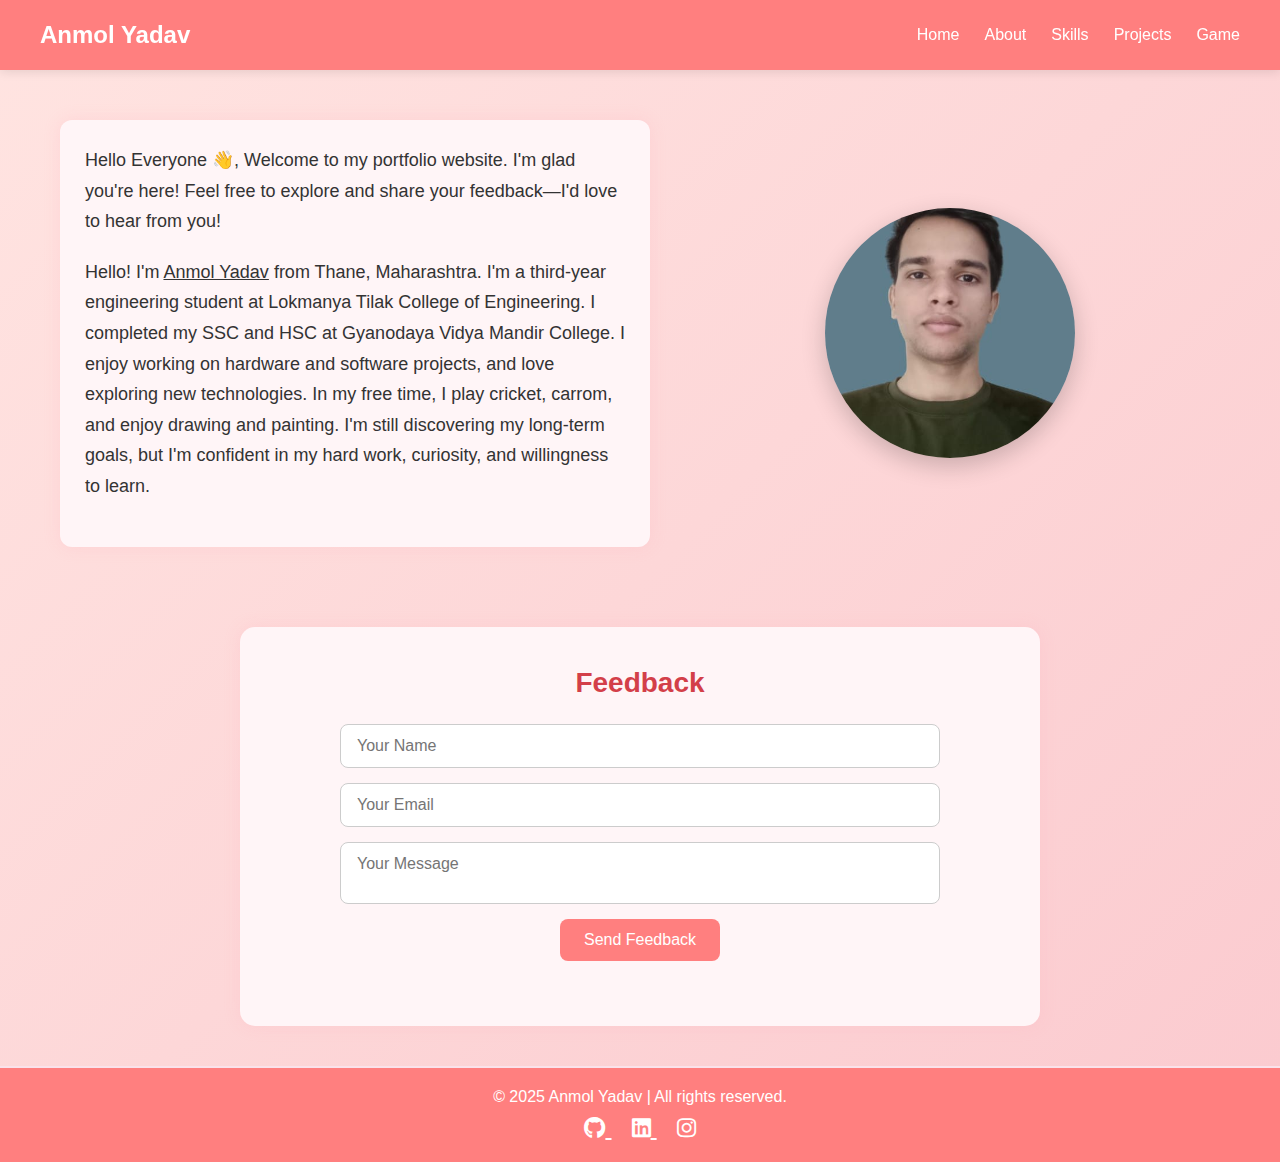
<file: index.html>
<!DOCTYPE html>
<html lang="en">
  <head>
    <meta charset="UTF-8" />
    <meta name="viewport" content="width=device-width, initial-scale=1.0" />
    <title>Anmol</title>
    <link
      rel="stylesheet"
      href="https://cdnjs.cloudflare.com/ajax/libs/font-awesome/6.5.0/css/all.min.css"
    />
    <link rel="stylesheet" href="style.css" />
  </head>
  <body>
    <!-- Navigation Bar -->
    <div class="nav_row">
      <div class="text">
        <h1>Anmol Yadav</h1>
      </div>
      <div class="nav">
        <a href="#home">Home</a>
        <a href="#about" onclick="about()">About</a>
        <a href="#skill" onclick="skill()">Skills</a>
        <a href="#project" onclick="project()">Projects</a>
        <a href="#game" onclick="game()">Game</a>
      </div>
    </div>

    <!-- Content Section -->
    <section class="content" id="home">
      <div class="row1">
        <p class="intro">
          Hello Everyone 👋, Welcome to my portfolio website. I'm glad you're
          here! Feel free to explore and share your feedback—I'd love to hear
          from you!
        </p>
        <p class="about">
          Hello! I'm <u>Anmol Yadav</u> from Thane, Maharashtra. I'm a
          third-year engineering student at Lokmanya Tilak College of
          Engineering. I completed my SSC and HSC at Gyanodaya Vidya Mandir
          College. I enjoy working on hardware and software projects, and love
          exploring new technologies. In my free time, I play cricket, carrom,
          and enjoy drawing and painting. I'm still discovering my long-term
          goals, but I'm confident in my hard work, curiosity, and willingness
          to learn.
        </p>
      </div>
      <div class="row2">
        <img src="anmol2.jpg" alt="Anmol" class="img" />
      </div>
    </section>

    <!-- Feedback Section -->
    <section class="feedback" id="feedback">
      <h2>Feedback</h2>
      <form id="feedbackForm">
        <input type="text" id="name" placeholder="Your Name" required />
        <input type="email" id="email" placeholder="Your Email" required />
        <textarea id="message" placeholder="Your Message" required></textarea>
        <button type="submit">Send Feedback</button>
        <p id="feedbackMsg"></p>
      </form>
    </section>

    <!-- Footer Section -->
    <footer class="footer">
      <div class="footer-content">
        <p>&copy; 2025 Anmol Yadav | All rights reserved.</p>
        <div class="socials">
          <a
            href="https://github.com/yadavAnmol"
            target="_blank"
            title="GitHub"
          >
            <i class="fab fa-github"></i>
          </a>
          <a
            href="https://www.linkedin.com/in/anmol-yadav-643a19314/"
            target="_blank"
            title="LinkedIn"
          >
            <i class="fab fa-linkedin"></i>
          </a>
          <a
            href="https://www.instagram.com/krishna__397/?hl=en"
            target="_blank"
            title="Instagram"
          >
            <i class="fab fa-instagram"></i>
          </a>
        </div>
      </div>
    </footer>

    <script src="script.js"></script>
  </body>
</html>
</file>
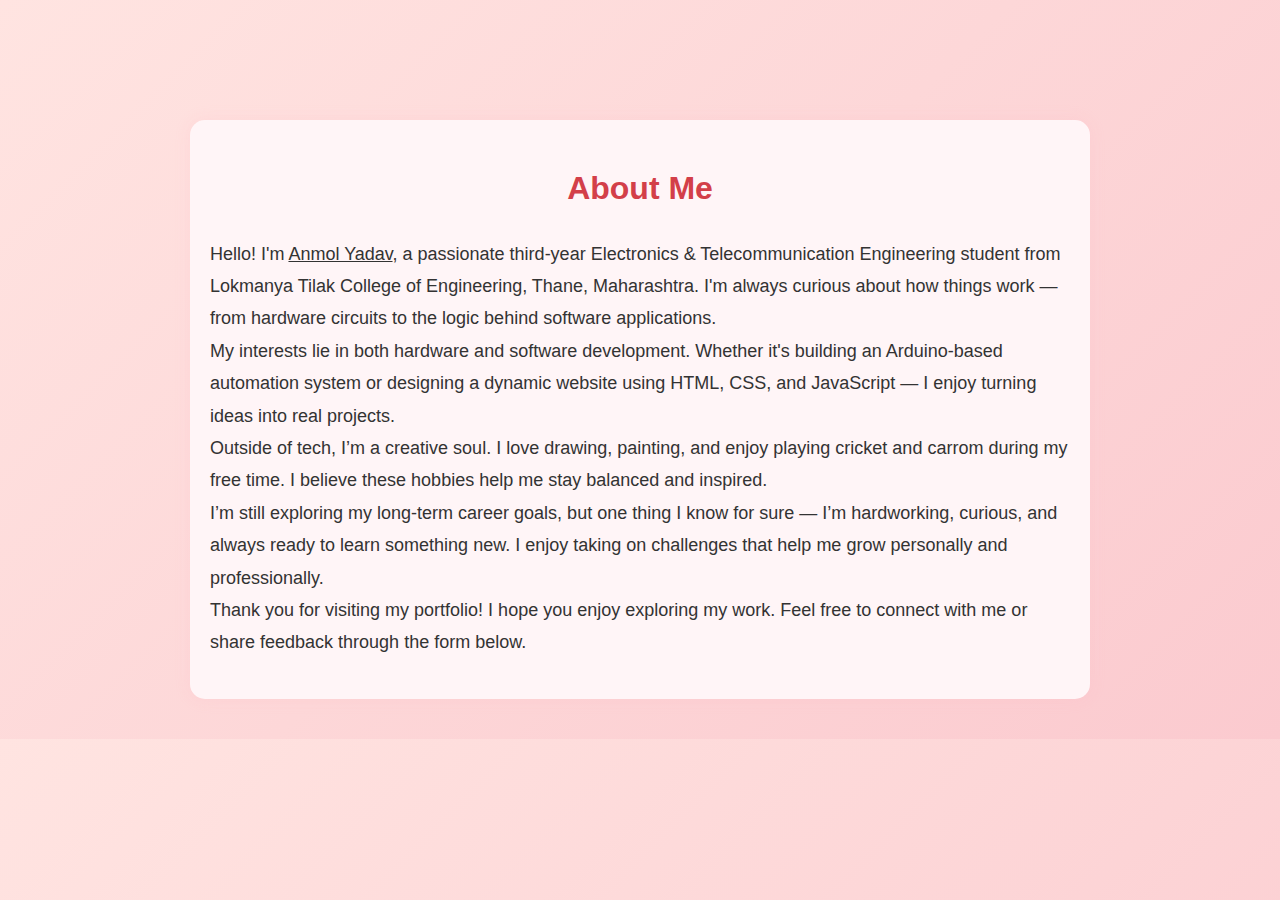
<file: about.html>
<!DOCTYPE html>
<html lang="en">
  <head>
    <meta charset="UTF-8" />
    <meta name="viewport" content="width=device-width, initial-scale=1.0" />
    <title>About</title>
    <link rel="stylesheet" href="style.css" />
  </head>
  <body>
    <section id="about" class="about-section">
      <h2>About Me</h2>
      <p>
        Hello! I'm <u>Anmol Yadav</u>, a passionate third-year Electronics &
        Telecommunication Engineering student from Lokmanya Tilak College of
        Engineering, Thane, Maharashtra. I'm always curious about how things
        work — from hardware circuits to the logic behind software applications.
      </p>
      <p>
        My interests lie in both hardware and software development. Whether it's
        building an Arduino-based automation system or designing a dynamic
        website using HTML, CSS, and JavaScript — I enjoy turning ideas into
        real projects.
      </p>
      <p>
        Outside of tech, I’m a creative soul. I love drawing, painting, and
        enjoy playing cricket and carrom during my free time. I believe these
        hobbies help me stay balanced and inspired.
      </p>
      <p>
        I’m still exploring my long-term career goals, but one thing I know for
        sure — I’m hardworking, curious, and always ready to learn something
        new. I enjoy taking on challenges that help me grow personally and
        professionally.
      </p>
      <p>
        Thank you for visiting my portfolio! I hope you enjoy exploring my work.
        Feel free to connect with me or share feedback through the form below.
      </p>
    </section>

    <script src="script.js"></script>
  </body>
</html>
</file>
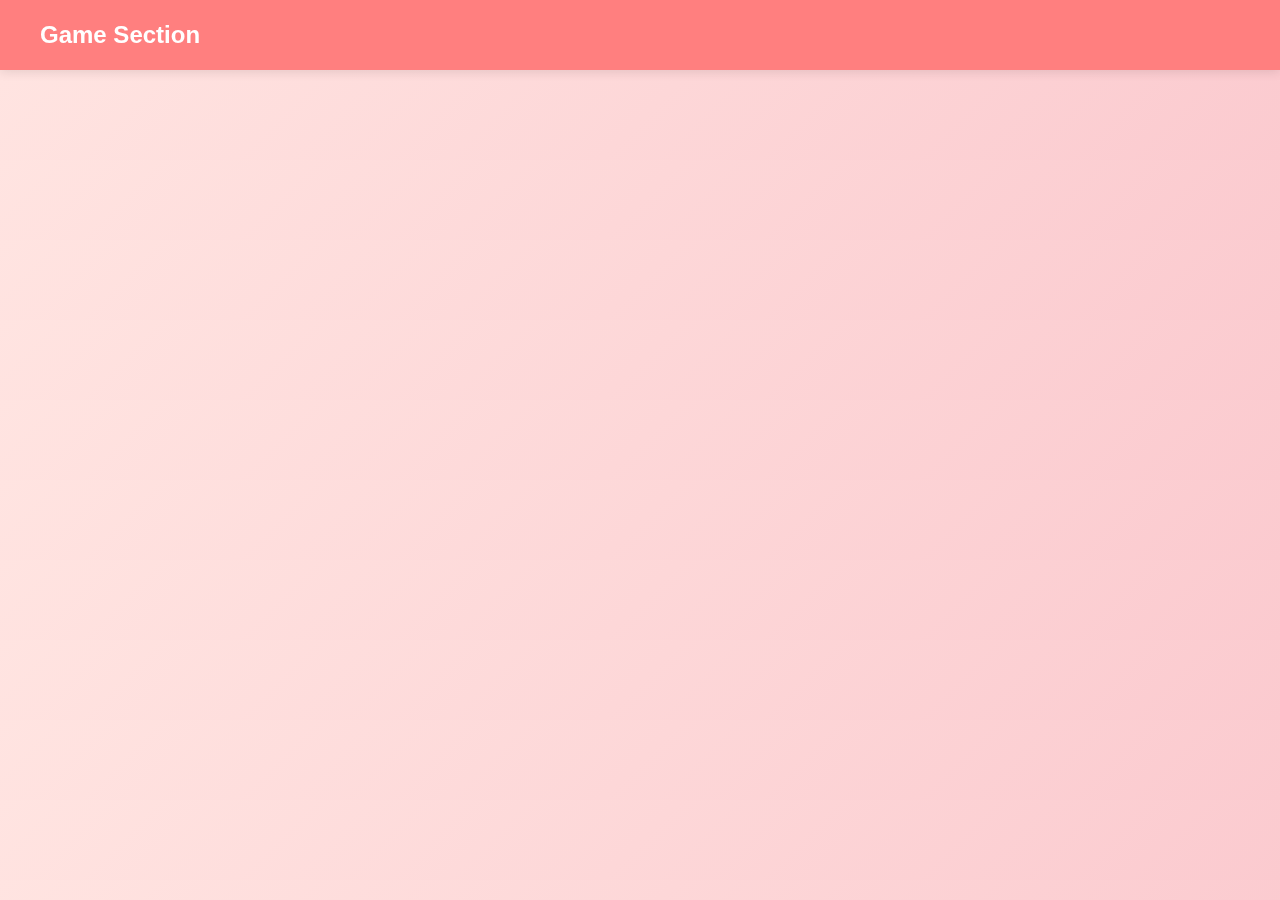
<file: game.html>
<!DOCTYPE html>
<html lang="en">
  <head>
    <meta charset="UTF-8" />
    <meta name="viewport" content="width=device-width, initial-scale=1.0" />
    <title>Game</title>
    <link rel="stylesheet" href="style.css" />
  </head>
  <body>
    <div class="nav_row">
      <div class="text">
        <h1>Game Section</h1>
      </div>
    </div>
    <script src="script.js"></script>
  </body>
</html>
</file>
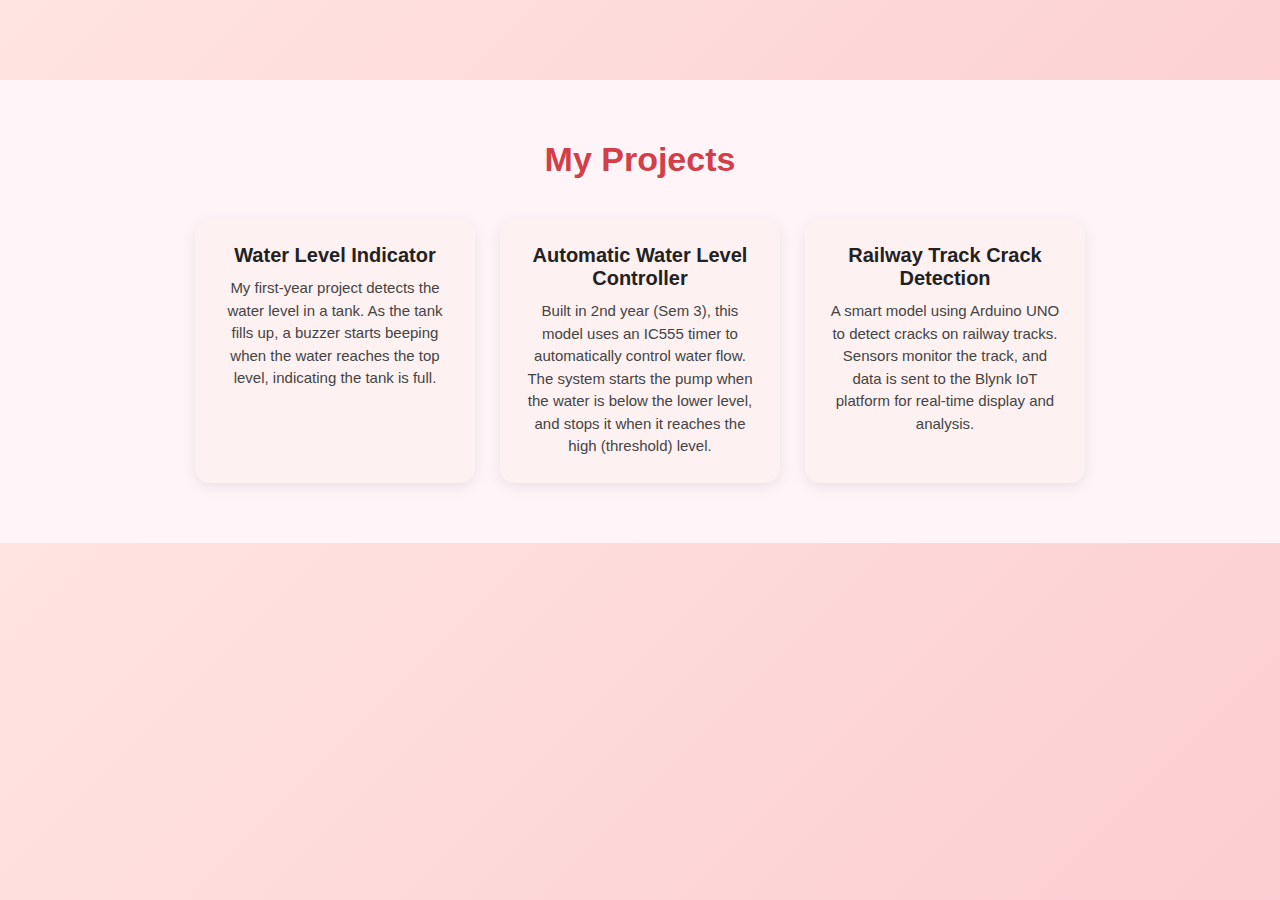
<file: project.html>
<!DOCTYPE html>
<html lang="en">
  <head>
    <meta charset="UTF-8" />
    <meta name="viewport" content="width=device-width, initial-scale=1.0" />
    <title>Projects | Anmol Yadav</title>
    <link rel="stylesheet" href="style.css" />
  </head>
  <body>
    <!-- Project Section -->
    <section id="project" class="projects-section">
      <h2>My Projects</h2>
      <div class="projects-container">

        <!-- Project 1: Water Level Indicator -->
        <div class="project-card">
          <h3>Water Level Indicator</h3>
          <p>
            My first-year project detects the water level in a tank. As the tank fills up, a buzzer starts beeping when the water reaches the top level, indicating the tank is full.
          </p>
        </div>

        <!-- Project 2: Automatic Water Level Controller -->
        <div class="project-card">
          <h3>Automatic Water Level Controller</h3>
          <p>
            Built in 2nd year (Sem 3), this model uses an IC555 timer to automatically control water flow. The system starts the pump when the water is below the lower level, and stops it when it reaches the high (threshold) level.
          </p>
        </div>

        <!-- Project 3: Railway Track Crack Detection -->
        <div class="project-card">
          <h3>Railway Track Crack Detection</h3>
          <p>
            A smart model using Arduino UNO to detect cracks on railway tracks. Sensors monitor the track, and data is sent to the Blynk IoT platform for real-time display and analysis.
          </p>
        </div>

      </div>
    </section>
  </body>
</html>
</file>
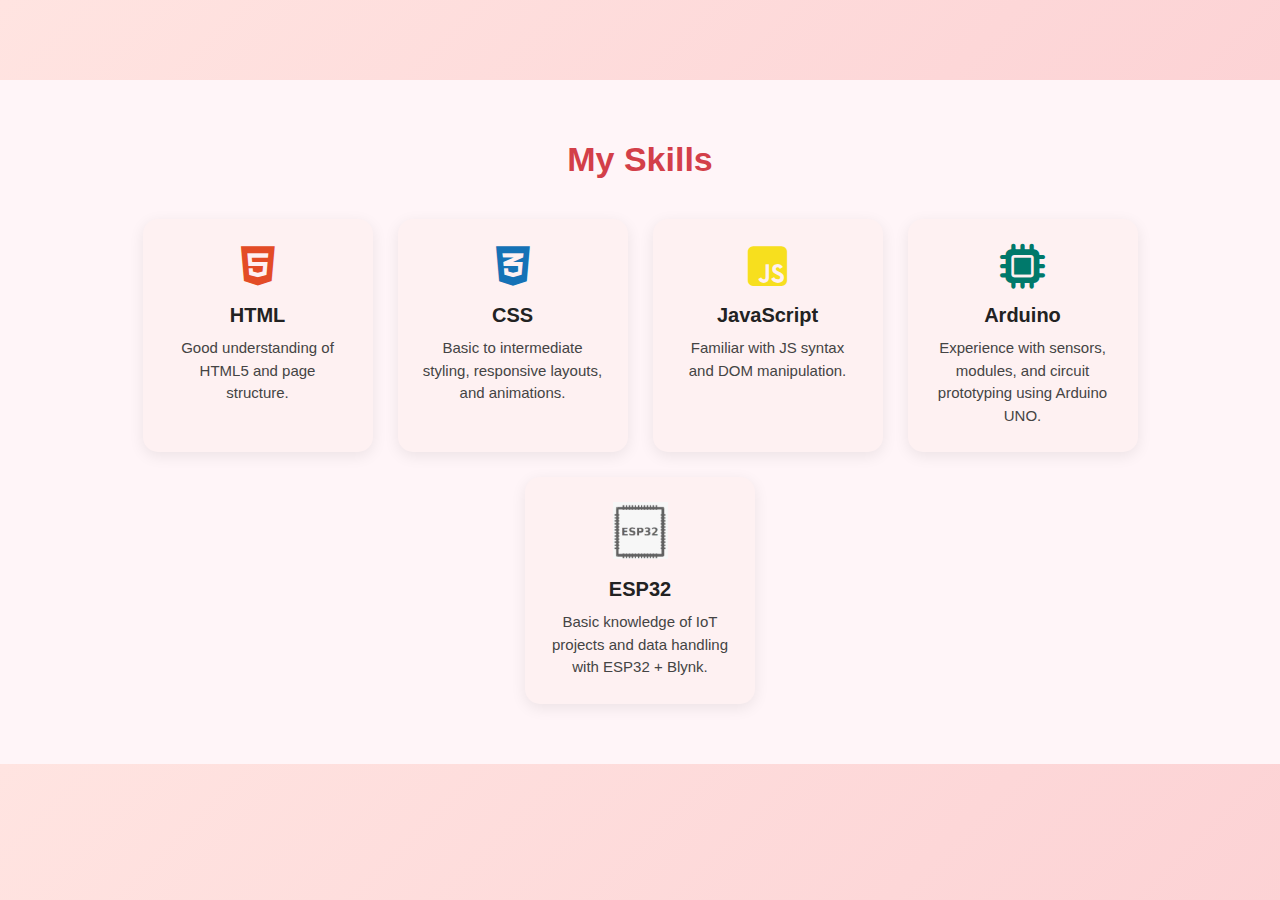
<file: skill.html>
<!DOCTYPE html>
<html lang="en">
  <head>
    <meta charset="UTF-8" />
    <meta name="viewport" content="width=device-width, initial-scale=1.0" />
    <title>Skills | Anmol Yadav</title>
    <link
      rel="stylesheet"
      href="https://cdnjs.cloudflare.com/ajax/libs/font-awesome/6.5.0/css/all.min.css"
    />
    <link rel="stylesheet" href="style.css" />
  </head>
  <body>
    <section id="skill" class="skills-section">
      <h2>My Skills</h2>
      <div class="skills-container">
        <!-- HTML Skill -->
        <div class="skill-card">
          <i class="fab fa-html5 skill-icon" style="color: #e34c26;"></i>
          <h3>HTML</h3>
          <p>Good understanding of HTML5 and page structure.</p>
        </div>

        <!-- CSS Skill -->
        <div class="skill-card">
          <i class="fab fa-css3-alt skill-icon" style="color: #1572b6;"></i>
          <h3>CSS</h3>
          <p>Basic to intermediate styling, responsive layouts, and animations.</p>
        </div>

        <!-- JS Skill -->
        <div class="skill-card">
          <i class="fab fa-js-square skill-icon" style="color: #f7df1e;"></i>
          <h3>JavaScript</h3>
          <p>Familiar with JS syntax and DOM manipulation.</p>
        </div>

        <!-- Arduino Skill -->
        <div class="skill-card">
          <i class="fas fa-microchip skill-icon" style="color: #00796b;"></i>
          <h3>Arduino</h3>
          <p>Experience with sensors, modules, and circuit prototyping using Arduino UNO.</p>
        </div>

        <!-- ESP32 Skill with image -->
        <div class="skill-card">
          <img
            src="esp32.png"
            alt="ESP32"
            class="esp32-icon"
          />
          <h3>ESP32</h3>
          <p>Basic knowledge of IoT projects and data handling with ESP32 + Blynk.</p>
        </div>
      </div>
    </section>
  </body>
</html>
</file>
<file: style.css>
* {
  margin: 0;
  padding: 0;
  box-sizing: border-box;
  font-family: 'Segoe UI', Tahoma, Geneva, Verdana, sans-serif;
}

body {
  background: linear-gradient(135deg, #ffe4e1, #fbcacf);
  padding-top: 80px;
  color: #333;
}

/* Navbar */
.nav_row {
  position: fixed;
  top: 0;
  width: 100%;
  height: 70px;
  background-color: #ff7f7f;
  box-shadow: 0 2px 10px rgba(0, 0, 0, 0.1);
  padding: 0 40px;
  display: flex;
  justify-content: space-between;
  align-items: center;
  z-index: 1000;
}

.text h1 {
  font-size: 24px;
  color: white;
}

.nav {
  display: flex;
  gap: 25px;
}

.nav a {
  color: white;
  text-decoration: none;
  font-size: 16px;
  font-weight: 500;
  position: relative;
}

.nav a::after {
  content: '';
  height: 2px;
  width: 0;
  background: white;
  position: absolute;
  left: 0;
  bottom: -5px;
  transition: 0.3s ease;
}

.nav a:hover::after {
  width: 100%;
}

/* Content */
.content {
  display: flex;
  flex-wrap: wrap;
  gap: 30px;
  padding: 40px 60px;
  align-items: center;
  justify-content: center;
}

.row1 {
  flex: 1;
  min-width: 300px;
  max-width: 600px;
  font-size: 18px;
  line-height: 1.7;
  background-color: #fff5f7;
  padding: 25px;
  border-radius: 12px;
  box-shadow: 0 0 15px rgba(255, 182, 193, 0.3);
}

.row1 p {
  margin-bottom: 20px;
}

.row1 strong {
  color: #d33f49;
}

.row2 {
  flex: 1;
  display: flex;
  justify-content: center;
  align-items: center;
}

.row2 img {
  width: 250px;
  height: 250px;
  object-fit: cover;
  border-radius: 50%;
  box-shadow: 0 8px 25px rgba(0, 0, 0, 0.2);
  transition: transform 0.3s ease;
}

.row2 img:hover {
  transform: scale(1.05);
}

/* Feedback Section */
.feedback {
  background-color: #fff5f7;
  padding: 40px 20px;
  text-align: center;
  margin: 40px auto;
  max-width: 800px;
  border-radius: 15px;
  box-shadow: 0 0 15px rgba(255, 182, 193, 0.3);
}

.feedback h2 {
  font-size: 28px;
  margin-bottom: 25px;
  color: #d33f49;
}

.feedback form {
  display: flex;
  flex-direction: column;
  gap: 15px;
  align-items: center;
}

.feedback input,
.feedback textarea {
  width: 100%;
  max-width: 600px;
  padding: 12px 16px;
  border: 1px solid #ccc;
  border-radius: 8px;
  font-size: 16px;
  resize: none;
}

.feedback button {
  padding: 12px 24px;
  background-color: #ff7f7f;
  border: none;
  color: white;
  font-size: 16px;
  border-radius: 8px;
  cursor: pointer;
  transition: background-color 0.3s ease;
}

.feedback button:hover {
  background-color: #e55e5e;
}

#feedbackMsg {
  margin-top: 10px;
  font-size: 16px;
  color: green;
}

/* Footer */
.footer {
  width: 100%;
  background-color: #ff7f7f;
  color: white;
  padding: 20px 0;
  text-align: center;
  margin-top: 40px;
  border-top: 2px solid #fae2ea;
}

.footer-content {
  display: flex;
  flex-direction: column;
  align-items: center;
  gap: 10px;
}

.footer-content p {
  margin: 0;
  font-size: 16px;
}

.socials a {
  margin: 0 10px;
  font-size: 22px;
  color: white;
  transition: transform 0.2s ease;
}

.socials a:hover {
  transform: scale(1.3);
  color: #ffe4e1;
}

/* Responsive */
@media (max-width: 768px) {
  .content {
    flex-direction: column;
    padding: 30px 20px;
  }

  .row2 img {
    width: 200px;
    height: 200px;
  }

  .nav_row {
    flex-direction: column;
    height: auto;
    padding: 10px 20px;
  }

  .nav {
    flex-wrap: wrap;
    justify-content: center;
    margin-top: 10px;
  }
}

/* About section */

.about-section {
  background-color: #fff5f7;
  padding: 40px 20px;
  max-width: 900px;
  margin: 40px auto;
  border-radius: 15px;
  box-shadow: 0 0 15px rgba(255, 182, 193, 0.2);
  font-size: 18px;
  line-height: 1.8;
  color: #333;
}

.about-section h2 {
  text-align: center;
  font-size: 32px;
  margin-bottom: 20px;
  color: #d33f49;
}

.about-section strong {
  color: #cc3366;
}


/* Skill section */
.skills-section {
  background-color: #fff5f8;
  padding: 60px 20px;
  text-align: center;
}

.skills-section h2 {
  font-size: 34px;
  margin-bottom: 40px;
  color: #d33f49;
}

.skills-container {
  display: flex;
  flex-wrap: wrap;
  justify-content: center;
  gap: 25px;
}

.skill-card {
  background-color: #fef1f2;
  border-radius: 15px;
  padding: 25px;
  width: 230px;
  box-shadow: 0 4px 15px rgba(0, 0, 0, 0.08);
  transition: transform 0.3s ease;
}

.skill-card:hover {
  transform: translateY(-7px);
}

.skill-icon {
  font-size: 45px;
  margin-bottom: 15px;
}

.esp32-icon {
  width: 55px;
  height: auto;
  margin-bottom: 15px;
  filter: grayscale(30%);
}

.skill-card h3 {
  font-size: 20px;
  margin-bottom: 10px;
  color: #222;
}

.skill-card p {
  font-size: 15px;
  color: #444;
  line-height: 1.5;
}


/* project section */
/* Project section */
.projects-section {
  background-color: #fff5f8;
  padding: 60px 20px;
  text-align: center;
}

.projects-section h2 {
  font-size: 34px;
  margin-bottom: 40px;
  color: #d33f49;
}

.projects-container {
  display: flex;
  flex-wrap: wrap;
  justify-content: center;
  gap: 25px;
}

.project-card {
  background-color: #fef1f2;
  border-radius: 15px;
  padding: 25px;
  width: 280px;
  box-shadow: 0 4px 15px rgba(0, 0, 0, 0.08);
  transition: transform 0.3s ease;
}

.project-card:hover {
  transform: translateY(-7px);
}

.project-card h3 {
  font-size: 20px;
  margin-bottom: 10px;
  color: #222;
}

.project-card p {
  font-size: 15px;
  color: #444;
  line-height: 1.5;
}
</file>
